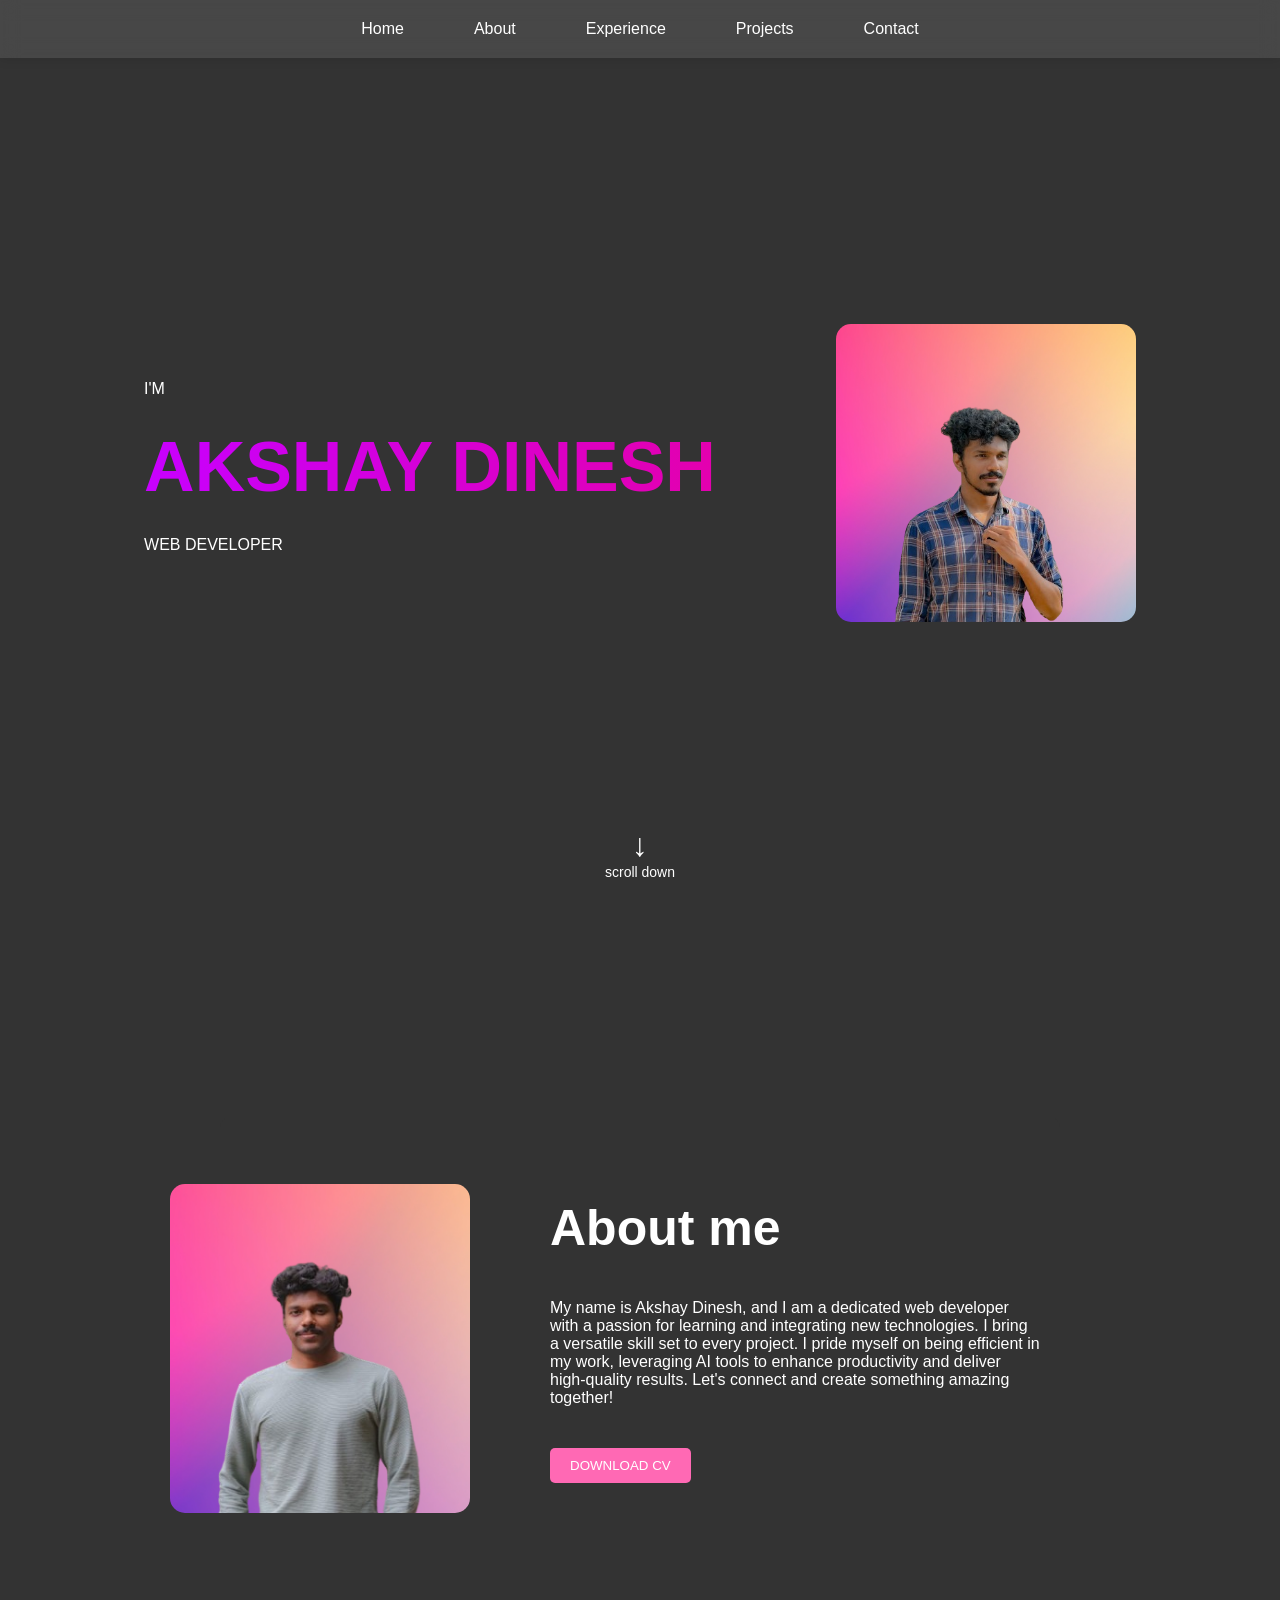
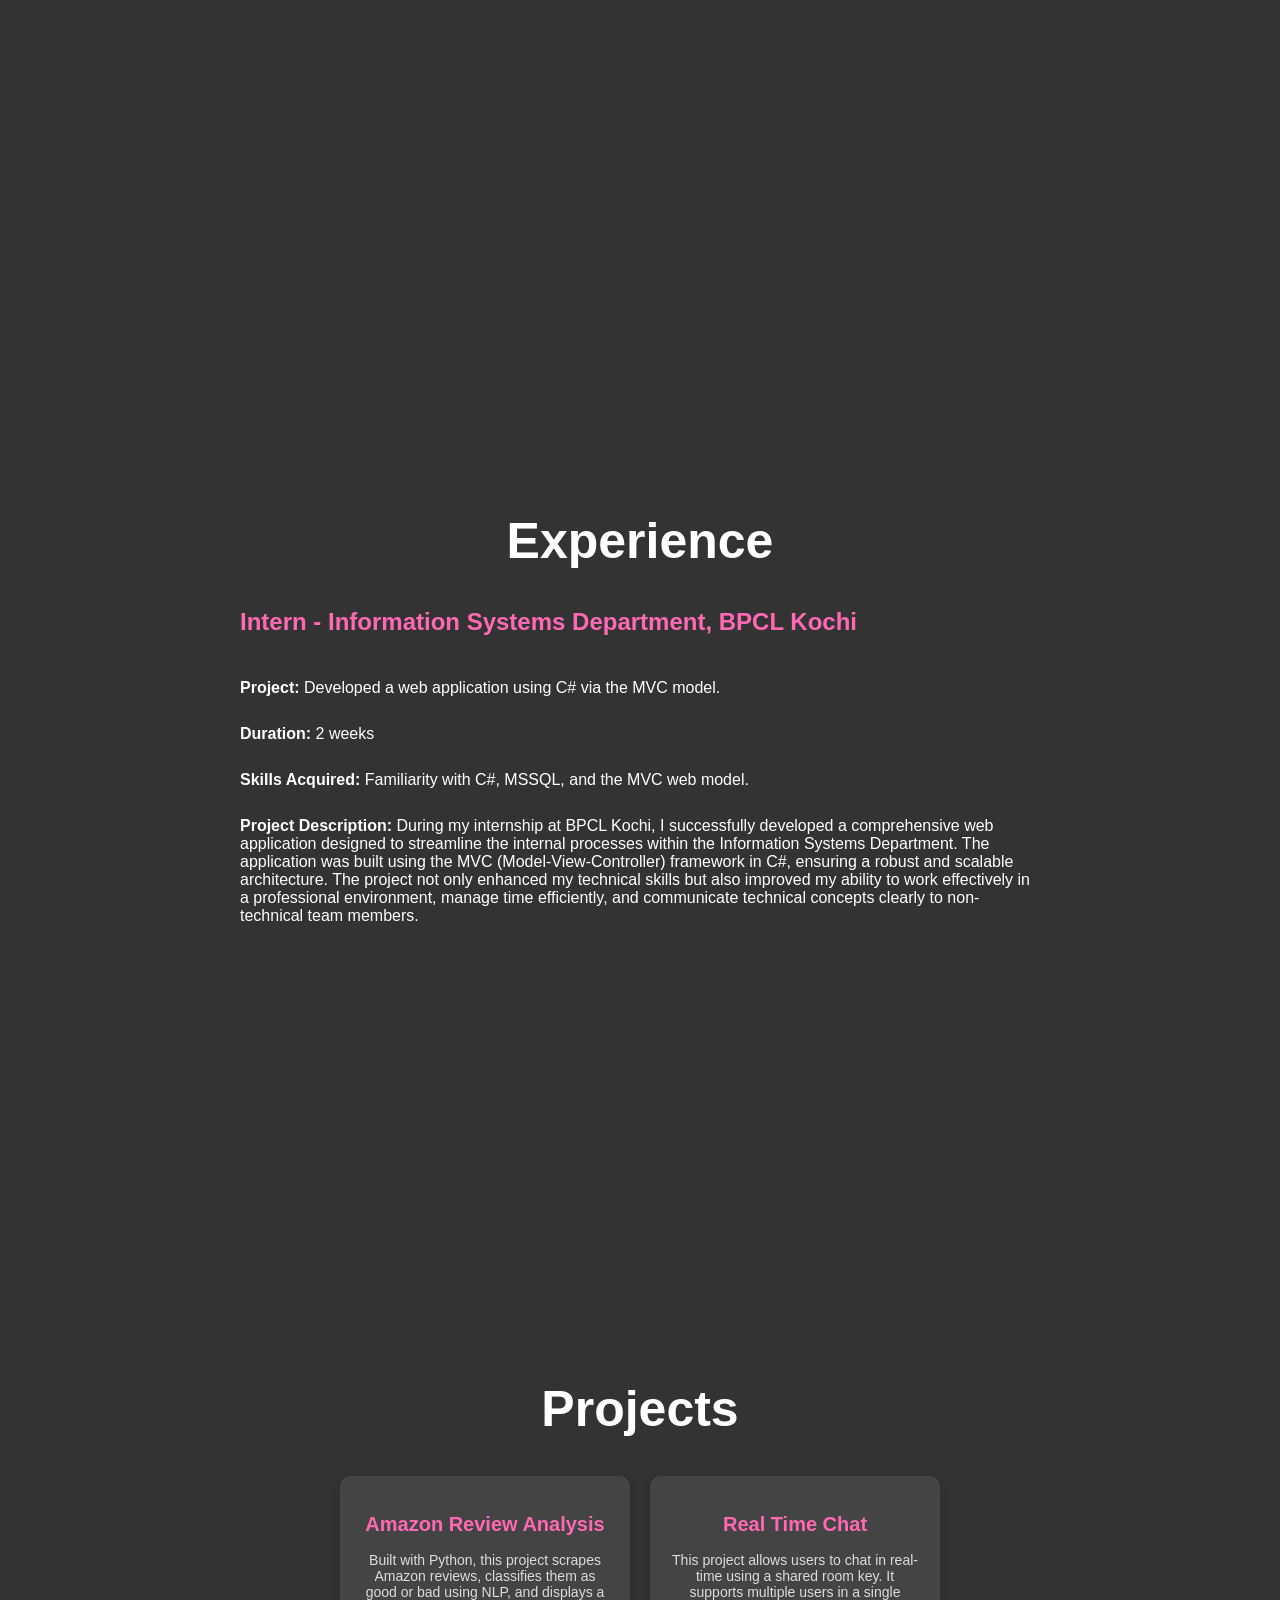
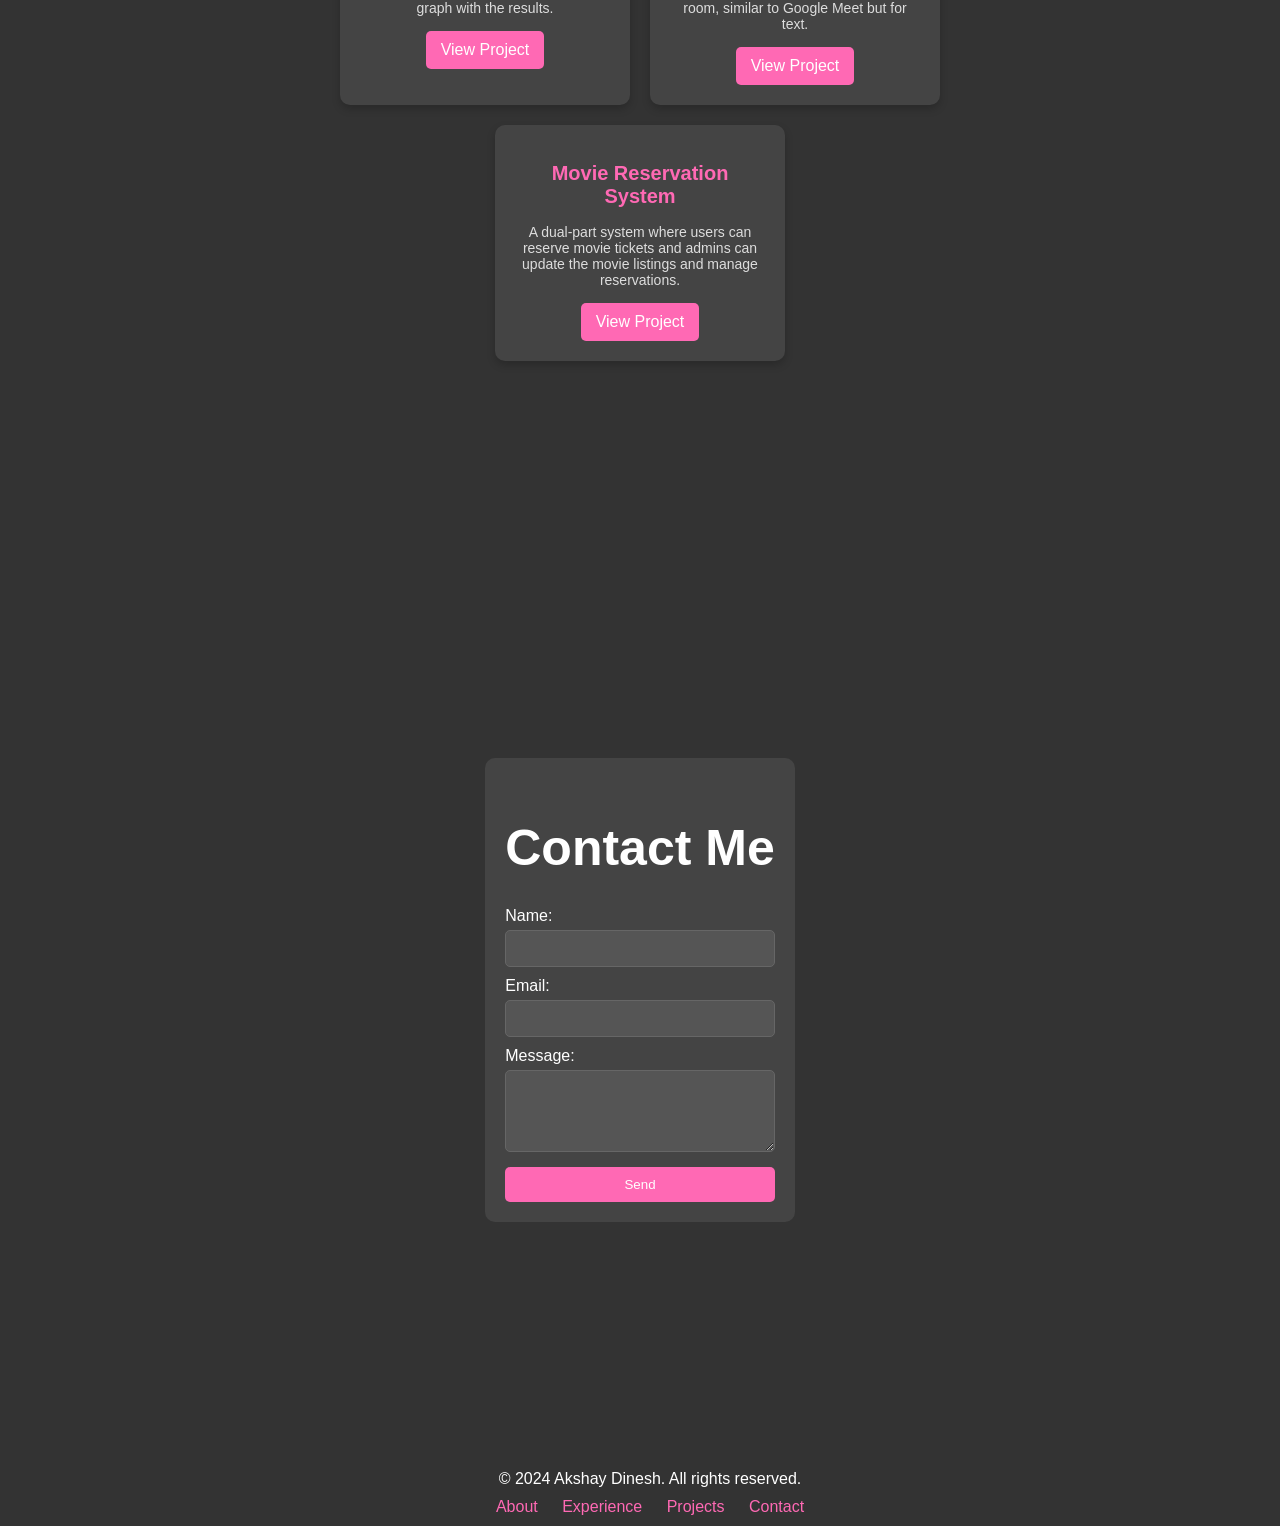
<file: index.html>
<!DOCTYPE html>
<html lang="en">
<head>
    <meta charset="UTF-8">
    <meta name="viewport" content="width=device-width, initial-scale=1.0">
    <title>Akshay Dinesh - Web Developer</title>
    <link rel="stylesheet" href="styles.css">
</head>
<body>
    <header>
        <nav>
            <ul>
                <li><a href="#">Home</a></li>
                <li><a href="#about">About</a></li>
                <li><a href="#experience">Experience</a></li>
                <li><a href="#projects">Projects</a></li>
                <li><a href="#contact">Contact</a></li>
            </ul>
        </nav>
    </header>
    <main>
        <section class="hero">
            <div class="content">
                <div class="text">
                    <p style="margin: auto;">I'M</p>
                    <h1 class="rgb-text" style="font-size: 70px;margin-top:5%;margin-bottom: 5%;">AKSHAY DINESH</h1>
                    <p>WEB DEVELOPER</p>
                </div>
                <div class="photo">
                    <img src="./home cropped.png" alt="Akshay Dinesh">
                </div>
            </div>
            <div class="scroll-down" onclick="scrollDown()">
                <span>&#x2193;</span>
                <span>scroll down</span>
            </div>
        </section>
        <section class="next-section fade-in" id="about">
            <div class="about-me">
                <img src="./cropped.png" alt="Profile Picture">
                <div class="about-text">
                    <h1 style="font-size: 50px; margin-left: 50px;">About me</h1>
                    <p style="margin-left: 50px;">My name is Akshay Dinesh, and I am a dedicated web developer with a passion for learning and integrating new technologies. I bring a versatile skill set to every project. I pride myself on being efficient in my work, leveraging AI tools to enhance productivity and deliver high-quality results. Let's connect and create something amazing together!</p>
                    <button class="download-cv" style="margin-left: 50px; margin-top: 25px;">DOWNLOAD CV</button>
                </div>
            </div>
        </section>
        <section class="next-section fade-in" id="experience">
            <div class="experience">
                <h1 style="font-size: 50px; margin-bottom: 20px;">Experience</h1><br>
                <div class="experience-item">
                    <h2>Intern - Information Systems Department, BPCL Kochi</h2><br>
                    <p><strong>Project:</strong> Developed a web application using C# via the MVC model.</p><br>
                    <p><strong>Duration:</strong> 2 weeks</p><br>
                    <p><strong>Skills Acquired:</strong> Familiarity with C#, MSSQL, and the MVC web model.</p><br>
                    <p><strong>Project Description:</strong> During my internship at BPCL Kochi, I successfully developed a comprehensive web application designed to streamline the internal processes within the Information Systems Department. The application was built using the MVC (Model-View-Controller) framework in C#, ensuring a robust and scalable architecture.
                    The project not only enhanced my technical skills but also improved my ability to work effectively in a professional environment, manage time efficiently, and communicate technical concepts clearly to non-technical team members.</p>
                </div>
            </div>
        </section>
        <section class="next-section fade-in" id="projects">
            <div class="projects">
                <h1 style="font-size: 50px; margin-bottom: 20px;">Projects</h1><br>
                <div class="project-cards">
                    <div class="project-card">
                        <h2>Amazon Review Analysis</h2>
                        <p>Built with Python, this project scrapes Amazon reviews, classifies them as good or bad using NLP, and displays a graph with the results.</p>
                        <a href="link-to-amazon-review-analysis" class="project-link">View Project</a>
                    </div>
                    <div class="project-card">
                        <h2>Real Time Chat</h2>
                        <p>This project allows users to chat in real-time using a shared room key. It supports multiple users in a single room, similar to Google Meet but for text.</p>
                        <a href="link-to-real-time-chat" class="project-link">View Project</a>
                    </div>
                    <div class="project-card">
                        <h2>Movie Reservation System</h2>
                        <p>A dual-part system where users can reserve movie tickets and admins can update the movie listings and manage reservations.</p>
                        <a href="link-to-movie-reservation-system" class="project-link">View Project</a>
                    </div>
                </div>
            </div>
        </section>
        <!-- Contact Section -->
        <section class="next-section fade-in" id="contact">
            <div class="contact">
                <h1 style="font-size: 50px; margin-bottom: 20px;">Contact Me</h1>
                <form action="mailto:akshaydinesh2003@gmail.com" method="post" enctype="text/plain">
                    <label for="name">Name:</label>
                    <input type="text" id="name" name="name" required>
                    
                    <label for="email">Email:</label>
                    <input type="email" id="email" name="email" required>
                    
                    <label for="message">Message:</label>
                    <textarea id="message" name="message" rows="4" required></textarea>
                    
                    <button type="submit" class="submit-button">Send</button>
                </form>
            </div>
        </section>
    </main>
    <script src="script.js"></script>
</body>
<!-- Footer -->
<footer>
    <p>&copy; 2024 Akshay Dinesh. All rights reserved.</p>
    <div class="footer-links">
        <a href="#about">About</a>
        <a href="#experience">Experience</a>
        <a href="#projects">Projects</a>
        <a href="#contact">Contact</a>
    </div>
</footer>

</html>
</file>
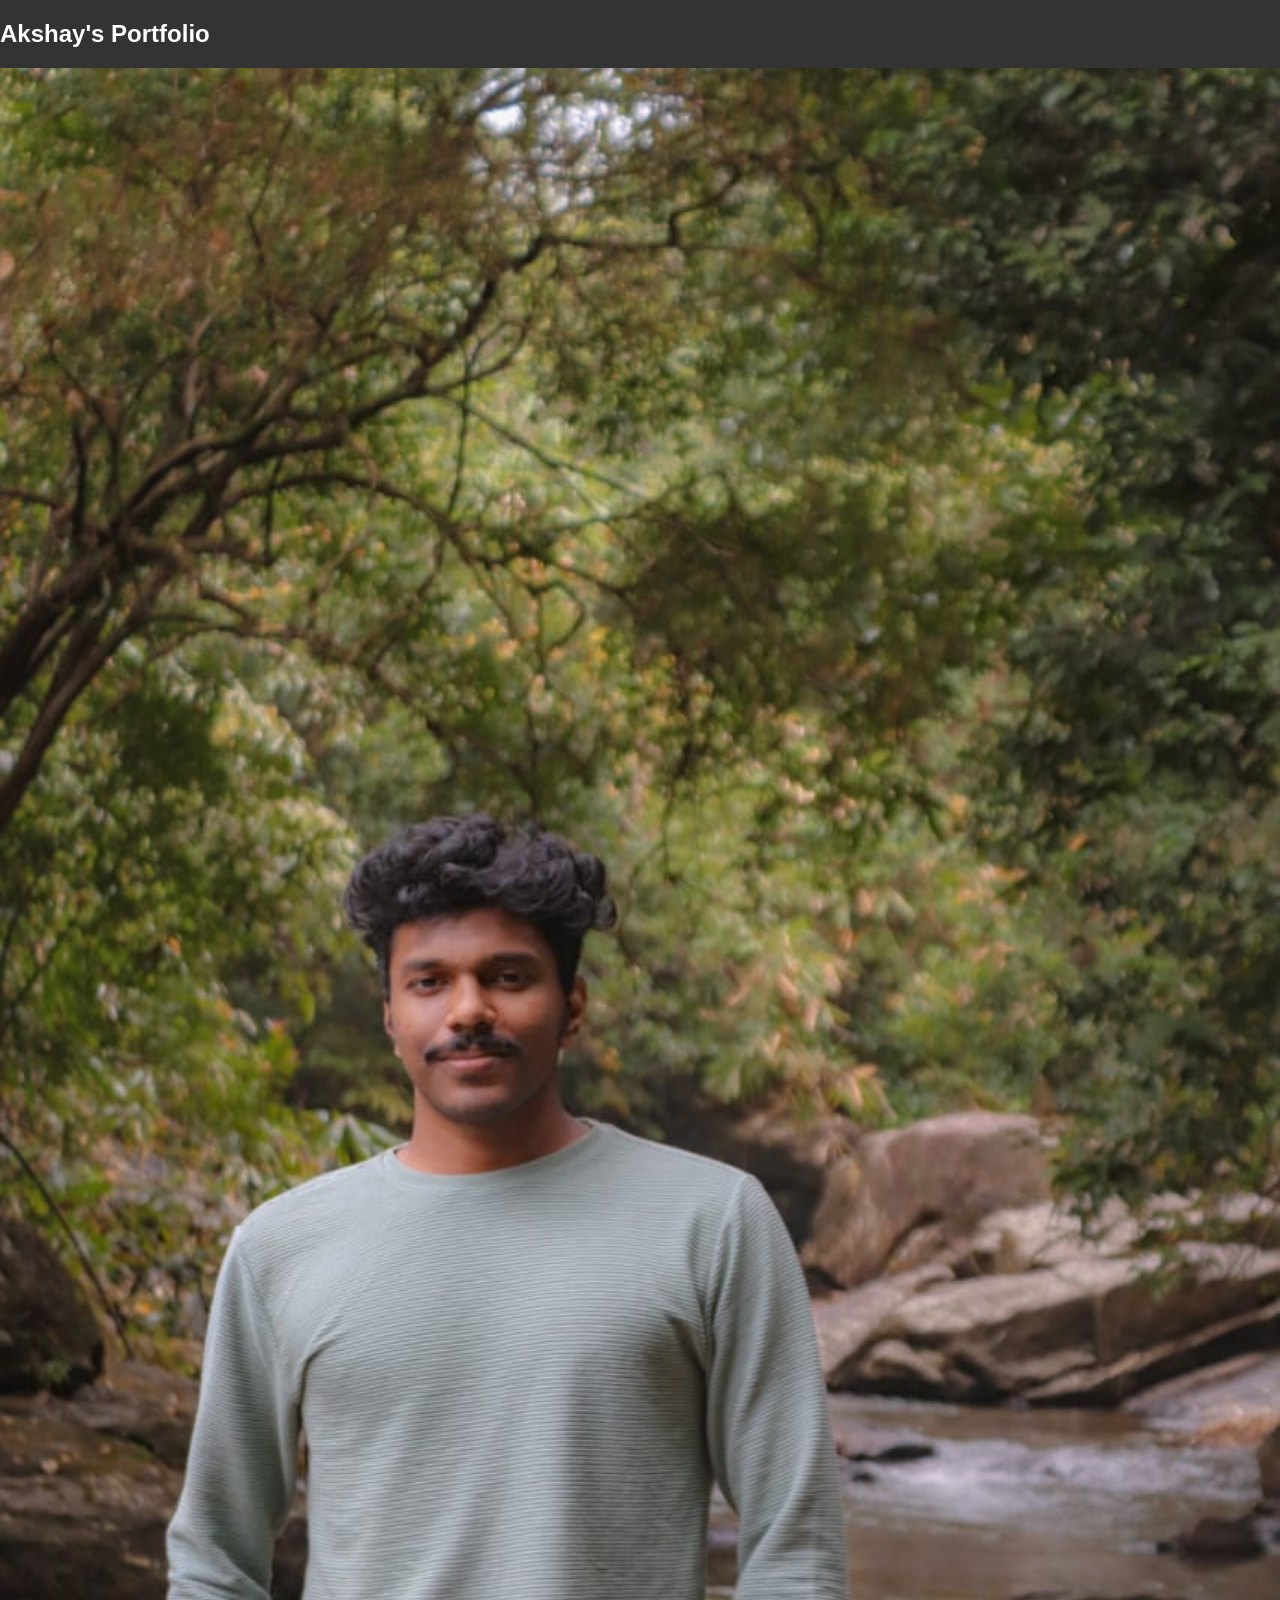
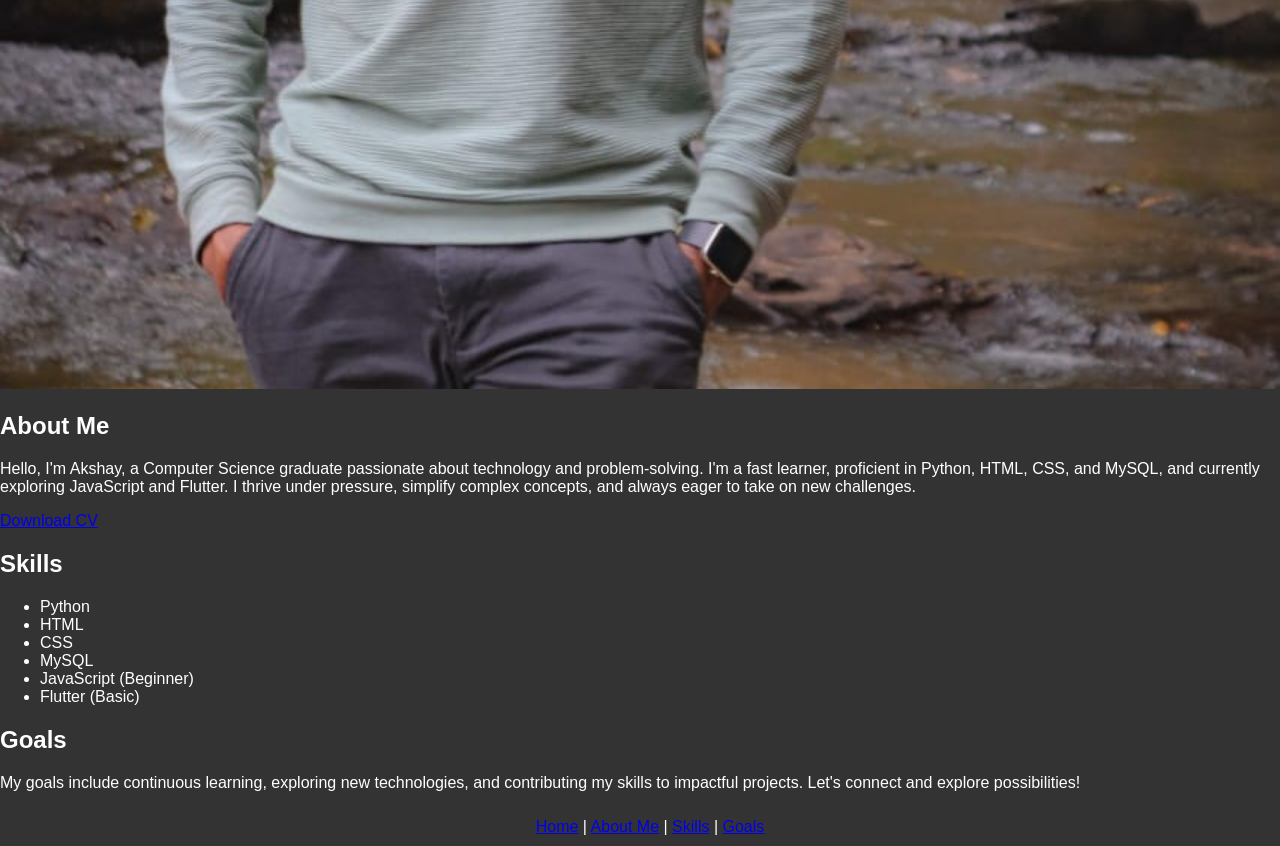
<file: ndex.html>
<!DOCTYPE html>
<html lang="en">

<head>
    <meta charset="UTF-8">
    <meta name="viewport" content="width=device-width, initial-scale=1.0">
    <title>Akshay's Portfolio</title>
    <link rel="stylesheet" href="styles.css">
</head>

<body>

    <section id="home">
        <h1>Akshay's Portfolio</h1>
    </section>

    <section id="about">
        <div class="profile-picture">
            <img src="./WhatsApp Image 2023-12-12 at 12.27.15 AM.jpeg" alt="Akshay's Photo" style="width: 100%; height: 100%; object-fit: cover;">
        </div>
        <h2>About Me</h2>
        

        <p>Hello, I'm Akshay, a Computer Science graduate passionate about technology and problem-solving. I'm a fast learner,
            proficient in Python, HTML, CSS, and MySQL, and currently exploring JavaScript and Flutter. I thrive under pressure,
            simplify complex concepts, and always eager to take on new challenges.</p>
        <a href="your-cv.pdf" download class="download-button">Download CV</a>
    </section>
    <section id="skills">
        <h2>Skills</h2>
        <ul>
            <li>Python</li>
            <li>HTML</li>
            <li>CSS</li>
            <li>MySQL</li>
            <li>JavaScript (Beginner)</li>
            <li>Flutter (Basic)</li>
        </ul>
    </section>

    <section id="goals">
        <h2>Goals</h2>
        <p>My goals include continuous learning, exploring new technologies, and contributing my skills to impactful projects. Let's connect and explore possibilities!</p>
    </section>
    <footer>
        <a href="#home">Home</a> |
        <a href="#about">About Me</a> |
        <a href="#skills">Skills</a> |
        <a href="#goals">Goals</a>
    </footer>

</body>

</html>
</file>
<file: styles.css>
html {
    scroll-behavior: smooth;
}

body {
    margin: 0;
    font-family: Arial, sans-serif;
    background-color: #333;
    color: white;
}

header {
    background-color: rgba(255, 255, 255, 0.1); /* Slightly translucent white */
    backdrop-filter: blur(10px); /* Blur effect */
    padding: 10px 0;
    position: fixed;
    width: 100%;
    top: 0;
    z-index: 1000;
    box-shadow: 0 2px 10px rgba(0, 0, 0, 0.1); /* Optional: add a slight shadow */
}

nav ul {
    list-style-type: none;
    display: flex;
    justify-content: center;
    margin: 0;
    padding: 0;
}

nav ul li {
    margin: 0 15px;
}

nav ul li a {
    color: white;
    text-decoration: none;
    padding: 10px 20px;
    display: block;
    transition: background-color 0.3s;
}

nav ul li a:hover {
    background-color: rgba(255, 255, 255, 0.2); /* Slightly more translucent on hover */
}

.hero {
    display: flex;
    flex-direction: column;
    align-items: center;
    justify-content: center;
    height: calc(100vh - 50px); /* Adjusting for header height */
    position: relative;
    margin-top: 50px; /* Adjusting for fixed header height */
}

.content {
    display: flex;
    align-items: center;
    justify-content: center;
    width: 100%;
}

.text {
    text-align: left;
    margin-right: 100px;
}

.photo {
    margin-left: 20px;
}

.photo img {
    border-radius: 15px;
    width: 300px; /* Adjust as needed */
    height: auto;
}

.scroll-down {
    position: absolute;
    bottom: 20px;
    text-align: center;
    cursor: pointer;
}

.scroll-down span:first-child {
    display: block;
    font-size: 2em;
    animation: bounce 2s infinite;
}

.scroll-down span:last-child {
    display: block;
    font-size: 14px;
}

@keyframes bounce {
    0%, 20%, 50%, 80%, 100% {
        transform: translateY(0);
    }
    40% {
        transform: translateY(-10px);
    }
    60% {
        transform: translateY(-5px);
    }
}

.next-section {
    height: 100vh; /* Adjust as needed */
    background-color: #333; /* Adjust as needed */
    display: flex;
    align-items: center;
    justify-content: center;
    padding: 20px;
}

.about-me {
    display: flex;
    align-items: center;
    max-width: 800px;
    margin: auto;
    background-color: #333;
    padding: 20px;
    border-radius: 10px;
    /* box-shadow: 0 2px 10px rgba(0, 0, 0, 0.3);*/
}

.about-me img {
    border-radius: 15px;
    width: 300px; /* Adjust as needed */
    height: auto;
    margin-right: 30px;
    margin-left: -70px; /* Move the image more to the left */
    margin-bottom: 90px;
    margin-top: 47px;
    object-position: center left;
}

.about-text {
    max-width: 900px;
    margin-left: auto;
    margin-bottom: 100px;
}

.about-text h2 {
    margin-top: 0;
}

.download-cv {
    display: inline-block;
    padding: 10px 20px;
    background-color: #ff69b4; /* Button color */
    color: white;
    text-decoration: none;
    border: none;
    border-radius: 5px;
    cursor: pointer;
    transition: background-color 0.3s;
}

.download-cv:hover {
    background-color: #ff1493; /* Hover color */
}

.experience {
    display: flex;
    flex-direction: column;
    align-items: center;
    max-width: 800px;
    margin: auto;
    padding: 20px;
}

.experience-item {
    margin-bottom: 20px;
    text-align: left;
}

.experience-item h2 {
    margin-top: 0;
    font-size: 24px;
    color: #ff69b4;
}

.experience-item p {
    margin: 5px 0;
}

.projects {
    display: flex;
    flex-direction: column;
    align-items: center;
    max-width: 800px;
    margin: auto;
    padding: 20px;
}

.project-cards {
    display: flex;
    flex-wrap: wrap;
    justify-content: center;
    gap: 20px;
}

.project-card {
    background-color: #444;
    border-radius: 10px;
    padding: 20px;
    width: 250px;
    text-align: center;
    box-shadow: 0 4px 8px rgba(0, 0, 0, 0.2);
    transition: transform 0.3s, box-shadow 0.3s;
}

.project-card:hover {
    transform: translateY(-10px);
    box-shadow: 0 8px 16px rgba(0, 0, 0, 0.3);
}

.project-card h2 {
    font-size: 20px;
    color: #ff69b4;
}

.project-card p {
    font-size: 14px;
    color: #ddd;
    margin-bottom: 15px;
}

.project-link {
    display: inline-block;
    padding: 10px 15px;
    background-color: #ff69b4;
    color: white;
    text-decoration: none;
    border-radius: 5px;
    transition: background-color 0.3s;
}

.project-link:hover {
    background-color: #ff1493;
}

/* Red to Blue text animation */
.rgb-text {
    font-size: 70px;
    margin-top: 5%;
    margin-bottom: 5%;
    font-weight: bold;
    background: linear-gradient(270deg, rgb(255, 0, 93), rgb(200, 0, 255));
    background-size: 200% 200%;
    -webkit-background-clip: text;
    -webkit-text-fill-color: transparent;
    animation: red-blue-animation 5s ease infinite;
}

@keyframes red-blue-animation {
    0% {
        background-position: 0% 50%;
    }
    50% {
        background-position: 100% 50%;
    }
    100% {
        background-position: 0% 50%;
    }
}

@media (max-width: 768px) {
    .content {
        flex-direction: column;
    }
    .text, .photo {
        margin: 0;
        text-align: center;
    }
    .photo img {
        margin-top: 20px;
    }
    .about-me {
        flex-direction: column;
        text-align: center;
    }
    .about-me img {
        margin-bottom: 20px;
        margin-right: 0;
    }
    .experience {
        flex-direction: column;
        text-align: center;
    }
    .experience-item {
        text-align: center;
    }
    .projects {
        flex-direction: column;
        text-align: center;
    }
    .project-item {
        text-align: center;
    }
}

.contact {
    max-width: 600px;
    margin: auto;
    padding: 20px;
    background-color: #444;
    border-radius: 10px;
}

.contact h1 {
    text-align: center;
    margin-bottom: 20px;
}

.contact form {
    display: flex;
    flex-direction: column;
}

.contact label {
    margin-top: 10px;
}

.contact input, .contact textarea {
    padding: 10px;
    margin-top: 5px;
    border-radius: 5px;
    border: 1px solid #666;
    background-color: #555;
    color: white;
}

.contact button {
    margin-top: 15px;
    padding: 10px 20px;
    background-color: #ff69b4;
    color: white;
    border: none;
    border-radius: 5px;
    cursor: pointer;
    transition: background-color 0.3s;
}

.contact button:hover {
    background-color: #ff1493;
}

footer {
    background-color: #333;
    color: white;
    text-align: center;
    padding: 10px;
    
    bottom: 0;
    width: 100%;
}

footer p {
    margin: 0;
}

.footer-links {
    margin-top: 10px;
}

.footer-links a {
    color: #ff69b4;
    text-decoration: none;
    margin: 0 10px;
}

.footer-links a:hover {
    text-decoration: underline;
}


.fade-in {
    opacity: 0;
    transition: opacity 1s ease-in-out;
}

.fade-in-visible {
    opacity: 1;
}
</file>
